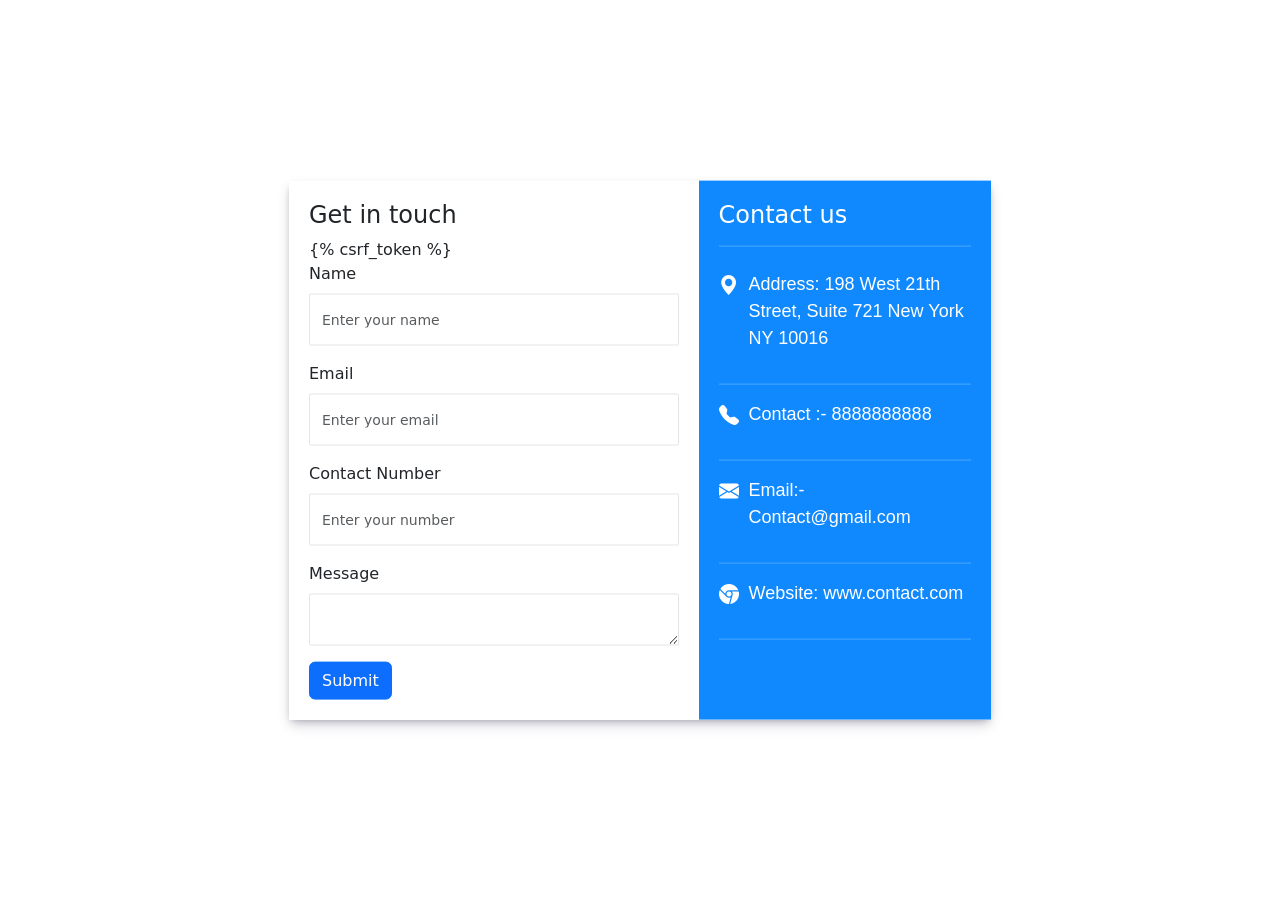
<file: templates/contact.html>
<!doctype html>
<html lang="en">
  <head>
    <!-- Required meta tags -->
    <meta charset="utf-8">
    <meta name="viewport" content="width=device-width, initial-scale=1">

    <!-- Bootstrap CSS -->
    <link href="https://cdn.jsdelivr.net/npm/bootstrap@5.0.2/dist/css/bootstrap.min.css" rel="stylesheet" integrity="sha384-EVSTQN3/azprG1Anm3QDgpJLIm9Nao0Yz1ztcQTwFspd3yD65VohhpuuCOmLASjC" crossorigin="anonymous">
    <link href="./style.css" rel="stylesheet" >
    <link rel="stylesheet" href="https://cdn.jsdelivr.net/npm/bootstrap-icons@1.9.1/font/bootstrap-icons.css">
    <title>Contact Form</title>
  </head>
  <body>
    <div class="container">
        <div class="row">
            <div class="col-md-7">
              <h4>Get in touch</h4>
                <form method="post" action="/contact">
                {% csrf_token %}
                <div class="mb-3">
                    <label for="formGroupExampleInput" class="form-label">Name</label>
                    <input type="text" class="form-control" id="name" name="name" placeholder="Enter your name">
                  </div>
                  <div class="mb-3">
                    <label for="formGroupExampleInput2" class="form-label">Email</label>
                    <input type="text" class="form-control" id="email" name="email" placeholder="Enter your email">
                  </div>
                  <div class="mb-3">
                    <label for="formGroupExampleInput2" class="form-label">Contact Number</label>
                    <input type="text" class="form-control" id="phone" name="phone" placeholder="Enter your number">
                  </div>
                  <div class="mb-3">
                    <label for="exampleFormControlTextarea1" class="form-label">Message</label>
                    <textarea class="form-control" id="message" name="message" rows="3"></textarea>
                  </div>
                  <button class="btn btn-primary">Submit</button>
            </div>
            <div class="col-md-5 ">
              <h4>Contact us</h4><hr>
              <div class="mt-4">
                  <div class="d-flex">
                    <i class="bi bi-geo-alt-fill"></i>
                    <p >Address: 198 West 21th Street, Suite 721 New York NY 10016</p>
                  </div><hr>
                  <div class="d-flex">
                    <i class="bi bi-telephone-fill"></i>
                    <p>Contact :- 8888888888</p>
                  </div><hr>
                  <div class="d-flex">
                    <i class="bi bi-envelope-fill"></i>
                    <p>Email:- Contact@gmail.com</p>
                  </div><hr>
                  <div class="d-flex">
                    <i class="bi bi-browser-chrome"></i>
                    <p>Website: www.contact.com</p>
                  </div><hr>
              </div>
                </form>
            </div>
        </div>
    </div>
    <!-- Optional JavaScript; choose one of the two! -->

    <!-- Option 1: Bootstrap Bundle with Popper -->
    <script src="https://cdn.jsdelivr.net/npm/bootstrap@5.0.2/dist/js/bootstrap.bundle.min.js" integrity="sha384-MrcW6ZMFYlzcLA8Nl+NtUVF0sA7MsXsP1UyJoMp4YLEuNSfAP+JcXn/tWtIaxVXM" crossorigin="anonymous"></script>

    <!-- Option 2: Separate Popper and Bootstrap JS -->
    <!--
    <script src="https://cdn.jsdelivr.net/npm/@popperjs/core@2.9.2/dist/umd/popper.min.js" integrity="sha384-IQsoLXl5PILFhosVNubq5LC7Qb9DXgDA9i+tQ8Zj3iwWAwPtgFTxbJ8NT4GN1R8p" crossorigin="anonymous"></script>
    <script src="https://cdn.jsdelivr.net/npm/bootstrap@5.0.2/dist/js/bootstrap.min.js" integrity="sha384-cVKIPhGWiC2Al4u+LWgxfKTRIcfu0JTxR+EQDz/bgldoEyl4H0zUF0QKbrJ0EcQF" crossorigin="anonymous"></script>
    -->
  </body>
</html>
</file>
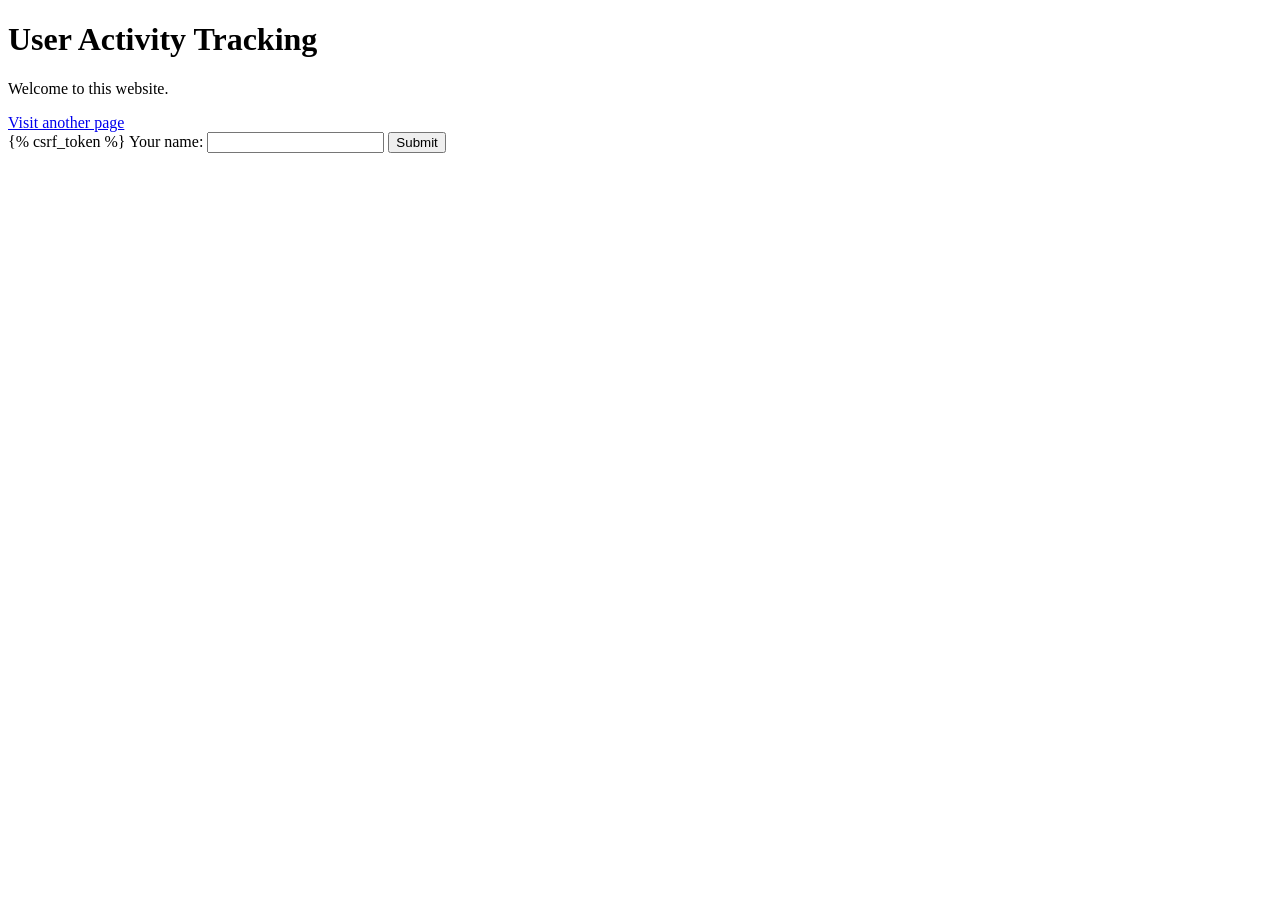
<file: templates/flat.html>
<!DOCTYPE html>
<html lang="en">
<head>
    <meta charset="UTF-8">
    <title>Cookie Tracking</title>
</head>
<body>
    <h1>User Activity Tracking</h1>

    <p>Welcome to this website.</p>

    <a href="https://tropicaloak.com/">Visit another page</a>

    <form action="." method="post">
        {% csrf_token %}
        <label for="name">Your name:</label>
        <input type="text" id="name" name="name">
        <button type="submit">Submit</button>
    </form>
</body>
</html>
</file>
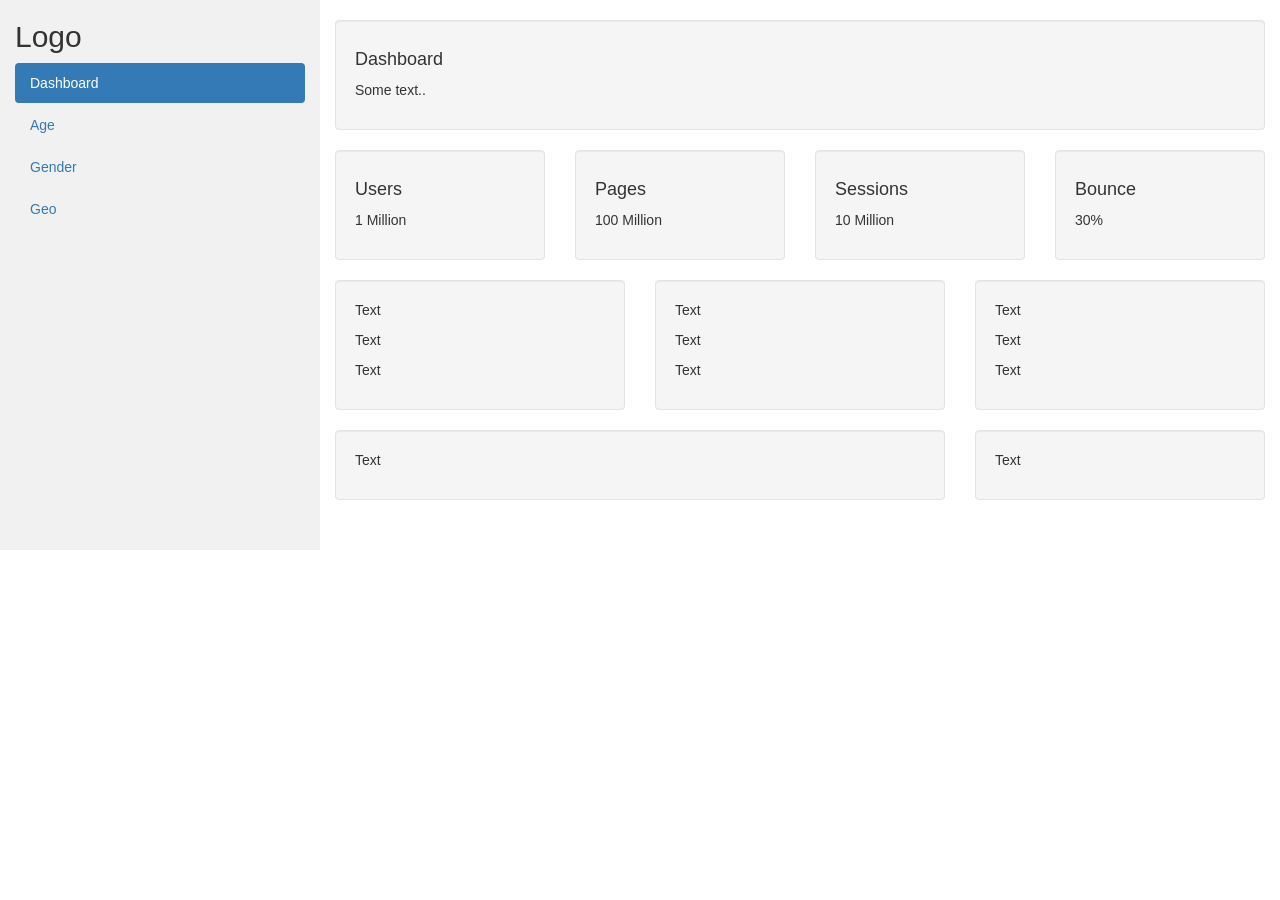
<file: templates/main_dashboard.html>
<!DOCTYPE html>
<html lang="en">
<head>
  <title>Bootstrap Example</title>
  <meta charset="utf-8">
  <meta name="viewport" content="width=device-width, initial-scale=1">
  <link rel="stylesheet" href="https://maxcdn.bootstrapcdn.com/bootstrap/3.4.1/css/bootstrap.min.css">
  <script src="https://ajax.googleapis.com/ajax/libs/jquery/3.7.1/jquery.min.js"></script>
  <script src="https://maxcdn.bootstrapcdn.com/bootstrap/3.4.1/js/bootstrap.min.js"></script>
  <style>
    /* Set height of the grid so .sidenav can be 100% (adjust as needed) */
    .row.content {height: 550px}

    /* Set gray background color and 100% height */
    .sidenav {
      background-color: #f1f1f1;
      height: 100%;
    }

    /* On small screens, set height to 'auto' for the grid */
    @media screen and (max-width: 767px) {
      .row.content {height: auto;}
    }
  </style>
</head>
<body>

<nav class="navbar navbar-inverse visible-xs">
  <div class="container-fluid">
    <div class="navbar-header">
      <button type="button" class="navbar-toggle" data-toggle="collapse" data-target="#myNavbar">
        <span class="icon-bar"></span>
        <span class="icon-bar"></span>
        <span class="icon-bar"></span>
      </button>
      <a class="navbar-brand" href="#">Logo</a>
    </div>
    <div class="collapse navbar-collapse" id="myNavbar">
      <ul class="nav navbar-nav">
        <li class="active"><a href="#">Dashboard</a></li>
        <li><a href="#">Age</a></li>
        <li><a href="#">Gender</a></li>
        <li><a href="#">Geo</a></li>
      </ul>
    </div>
  </div>
</nav>

<div class="container-fluid">
  <div class="row content">
    <div class="col-sm-3 sidenav hidden-xs">
      <h2>Logo</h2>
      <ul class="nav nav-pills nav-stacked">
        <li class="active"><a href="#section1">Dashboard</a></li>
        <li><a href="#section2">Age</a></li>
        <li><a href="#section3">Gender</a></li>
        <li><a href="#section3">Geo</a></li>
      </ul><br>
    </div>
    <br>

    <div class="col-sm-9">
      <div class="well">
        <h4>Dashboard</h4>
        <p>Some text..</p>
      </div>
      <div class="row">
        <div class="col-sm-3">
          <div class="well">
            <h4>Users</h4>
            <p>1 Million</p>
          </div>
        </div>
        <div class="col-sm-3">
          <div class="well">
            <h4>Pages</h4>
            <p>100 Million</p>
          </div>
        </div>
        <div class="col-sm-3">
          <div class="well">
            <h4>Sessions</h4>
            <p>10 Million</p>
          </div>
        </div>
        <div class="col-sm-3">
          <div class="well">
            <h4>Bounce</h4>
            <p>30%</p>
          </div>
        </div>
      </div>
      <div class="row">
        <div class="col-sm-4">
          <div class="well">
            <p>Text</p>
            <p>Text</p>
            <p>Text</p>
          </div>
        </div>
        <div class="col-sm-4">
          <div class="well">
            <p>Text</p>
            <p>Text</p>
            <p>Text</p>
          </div>
        </div>
        <div class="col-sm-4">
          <div class="well">
            <p>Text</p>
            <p>Text</p>
            <p>Text</p>
          </div>
        </div>
      </div>
      <div class="row">
        <div class="col-sm-8">
          <div class="well">
            <p>Text</p>
          </div>
        </div>
        <div class="col-sm-4">
          <div class="well">
            <p>Text</p>
          </div>
        </div>
      </div>
    </div>
  </div>
</div>

</body>
</html>
</file>
<file: templates/style.css>
*{
    margin: 0;
    padding: 0;
    box-sizing: border-box;
}
@import url("https://cdn.jsdelivr.net/npm/bootstrap-icons@1.9.1/font/bootstrap-icons.css");



.container{
    width: 60%;
    padding: 45px;
    border-radius: 0;
    position: absolute;
    left: 50%;
    top: 50%;
    transform: translate(-50%,-50%);
}
.row{
    box-shadow: rgba(50, 50, 93, 0.25) 0px 6px 12px -2px, rgba(0, 0, 0, 0.3) 0px 3px 7px -3px;

}
.col-md-7{
    padding: 20px;
}
.col-md-5{
    background: #1089ff;
    padding: 20px;
    color: white;

}
.form-control {
    height: 52px;
    background: #fff;
    color: #000;
    font-size: 14px;
    border-radius: 2px;
    -webkit-box-shadow: none !important;
    box-shadow: none !important;
    border: 1px solid rgba(0, 0, 0, 0.1);
}

.bi{
    font-size: 20px;
}
.d-flex p{
    font-size: 18px;
    padding-left: 10px;
    font-family: Verdana, Geneva, Tahoma, sans-serif;
}


@media only screen and (max-width:600px){
    .container{
        width: 100%;
        position: absolute;
        left: 50%;
        top: 90%;
    }
}
</file>
